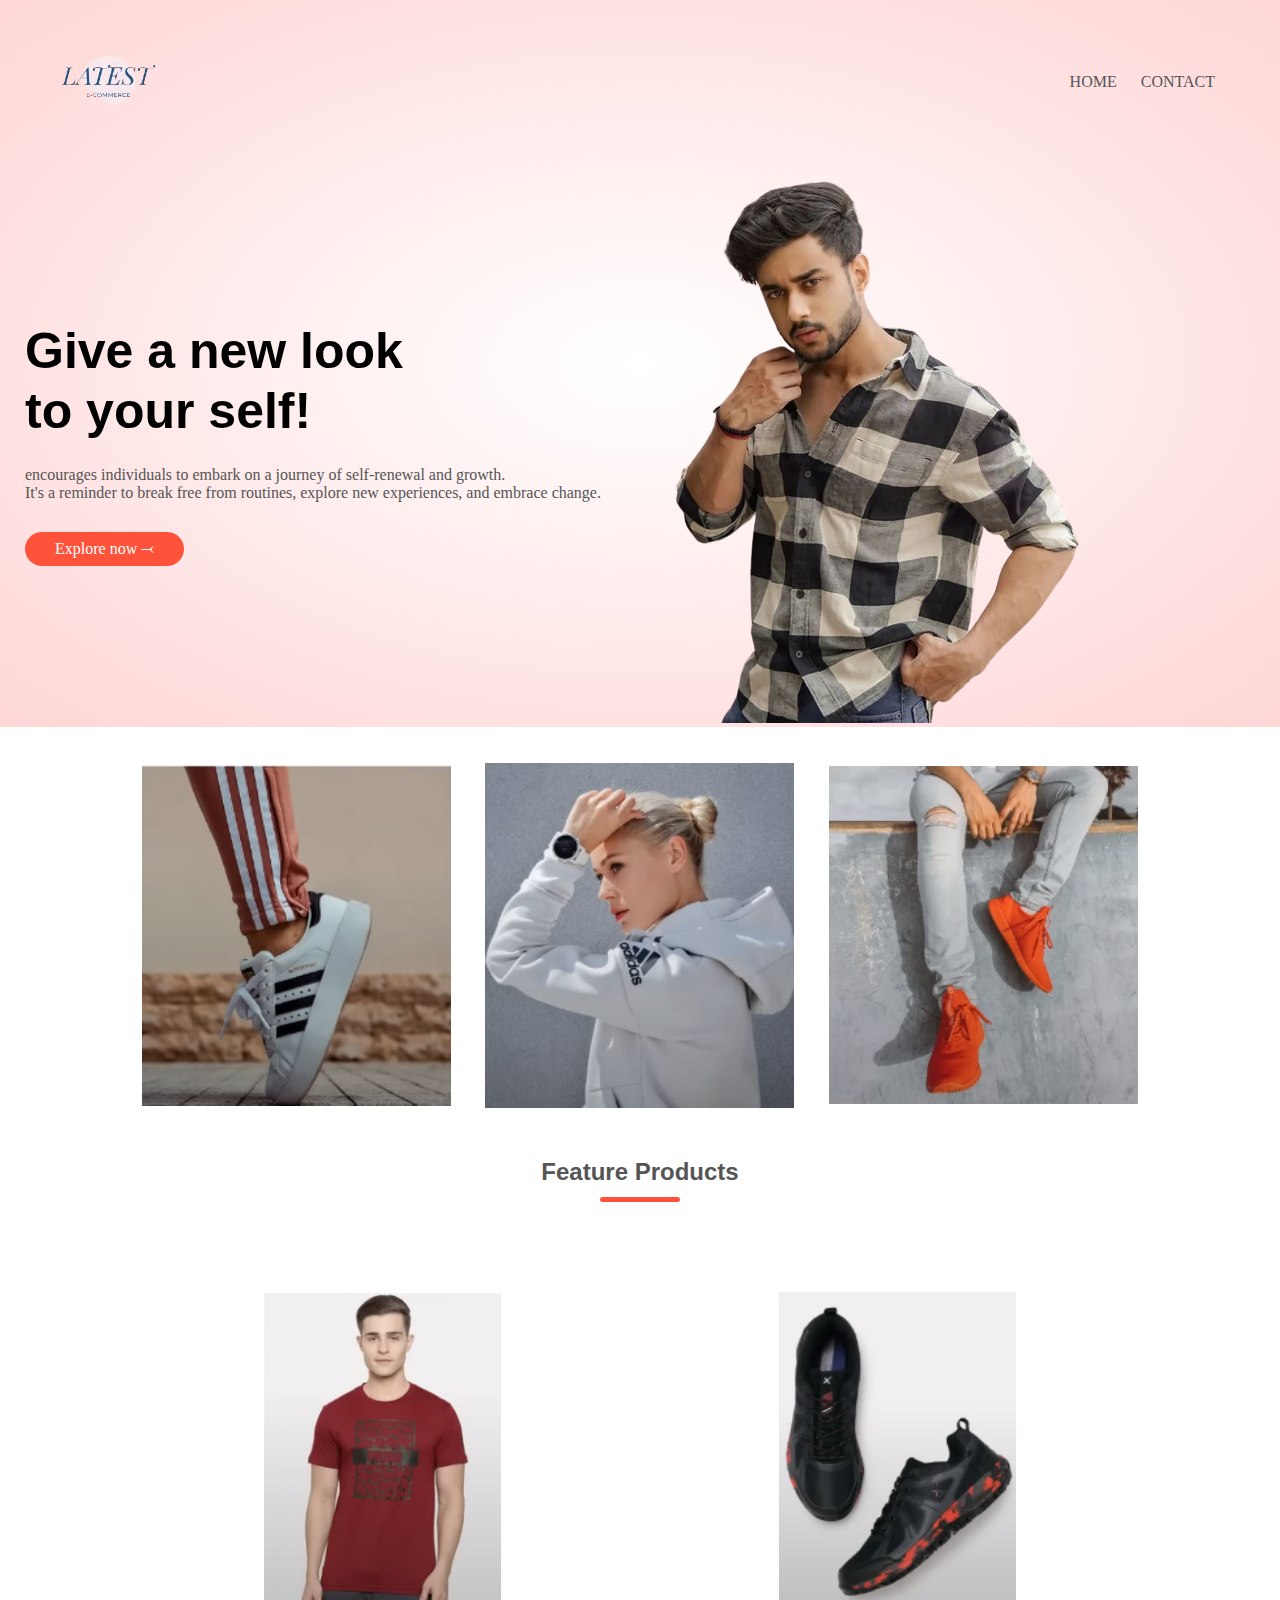
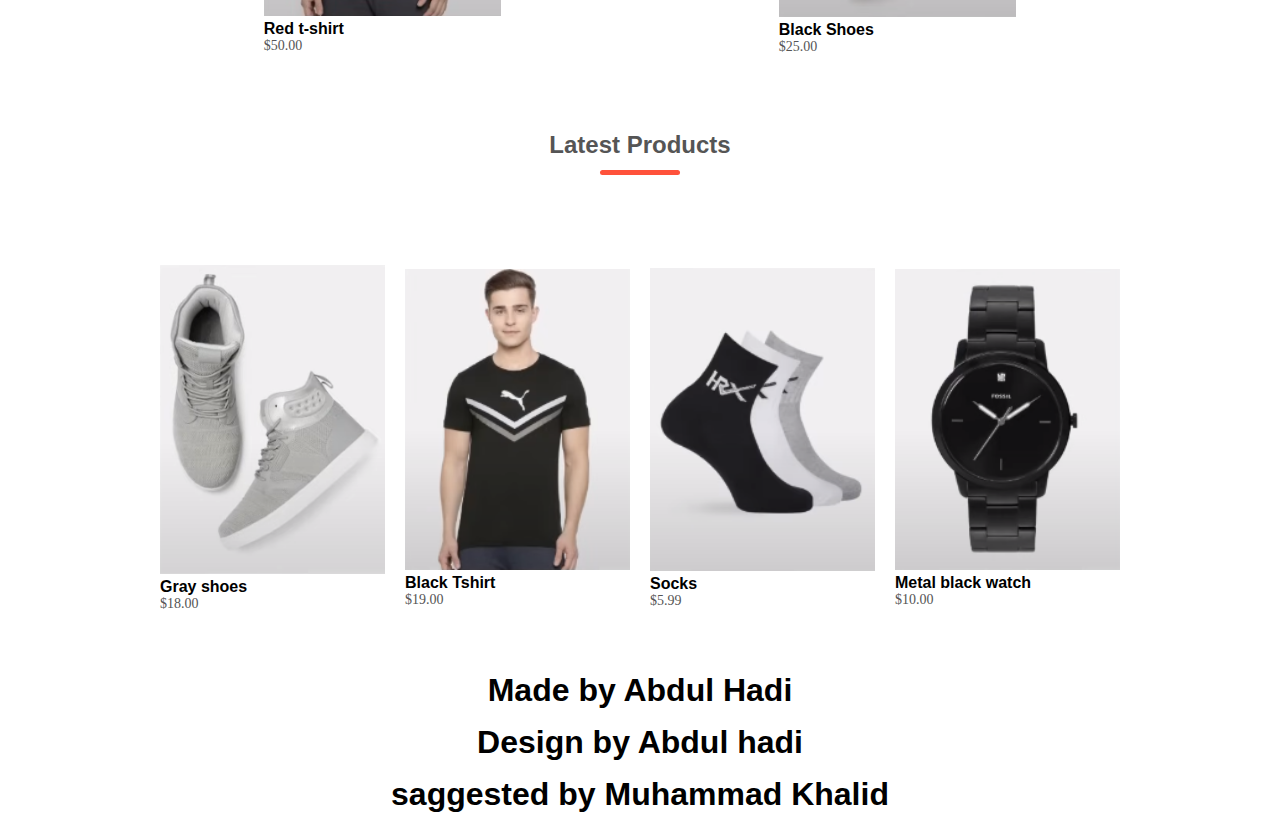
<file: index.html>
<!DOCTYPE html>
<html>
<head>
    <meta name="viewport" content="width=device-width, initial-scale=1.0">
    <title>Latest | Ecommerce website</title>
    <link rel="stylesheet" href="style.css">

</head>
<body>
<div class="header">
    <div class="container">

        <div class="navbar">
            <div class="logo">
                <img src="LOGO-removebg-preview.png" height="120px">
            </div>
            <nav>
                <ul>
                    <li><a href="index.html">HOME</a></li>
                   
                    <li><a href="CO.html">CONTACT</a></li>
                    
                
                </ul>
            </nav>
        </div>
        <div class="row"><div class="col-2">
            <h1>Give a new look <br>to your self!</h1>
            <p>encourages individuals to embark on a journey of self-renewal and growth.<br>
                It's a reminder to break free from routines, explore new experiences, and embrace change. </p>
            <a href="" class="btn">Explore now &#10521;</a>
            </div>
                <div class="col-2">
                    <img src="MODEL 1.png">
                </div>
            </div>
        
        <style>
            h1{
                font-family: 'Lucida Sans', 'Lucida Sans Regular', 'Lucida Grande', 'Lucida Sans Unicode', Geneva, Verdana, sans-serif;
            }
        </style>
    </div>
</div>
<br>
<br>
<!-------- featured cetegories -------->
<div class="cetegories">
    <div class="small-container">
    <div class="row">
        <div class="col-3">
     <img src="pant.png">       
        </div> 
        <div class="col-3">
         <img src="shirt.png">
        </div> 
        <div class="col-3">
<img src="shoes.png">
        </div> 
    </div>
    </div>
</div>

<!-------- featured Product -------->
<div class="small-container">
    <h2 class="title">Feature Products</h2>
<div class="row">
    <div class="col-4">
        <img src="festure 1.png">
        <h4>Red t-shirt</h4>
        <p>$50.00</p>
    </div>

    <div class="col-4">
        <img src="black shoes.png">
        <h4>Black Shoes</h4>
        <p>$25.00</p>
    </div>
    <style>
        h2{
            font-family: 'Lucida Sans', 'Lucida Sans Regular', 'Lucida Grande', 'Lucida Sans Unicode', Geneva, Verdana, sans-serif;
        }
    </style>
</div>
<h2 class="title">Latest Products</h2>
<div class="small-container">
<div class="row">
    <div class="col-4">
       <a href="product1.html"><img src="product 1.png".png></a> 
        <h4>Gray shoes</h4>
        <p>$18.00</p>
    </div>

    <div class="col-4">
        <a href="product2.html"><img src="product 2.png"></a>
        <h4>Black Tshirt</h4>
        <p>$19.00</p>
    </div>
    <div class="col-4">
       <a href="product3.html"><img src="product 3.png"></a> 
        <h4>Socks</h4>
        <p>$5.99</p>
    </div>
    <div class="col-4">
        <a href="product4.html"><img src="product 4.png"></a>
        <h4>Metal black watch</h4>
        <p>$10.00</p>
    </div>
    
</div>
</div>

<style>
    h4{
        font-family: 'Lucida Sans', 'Lucida Sans Regular', 'Lucida Grande', 'Lucida Sans Unicode', Geneva, Verdana, sans-serif;
    }
    h1{
        font-family: 'Segoe UI', Tahoma, Geneva, Verdana, sans-serif;
    }

</style>
<div class="col-5">
<center><H1>Made by Abdul Hadi</H1>
    <h1>Design by Abdul hadi</h1>
    <h1>saggested by Muhammad Khalid</h1></center>
</div>
</body>
</html>
</file>
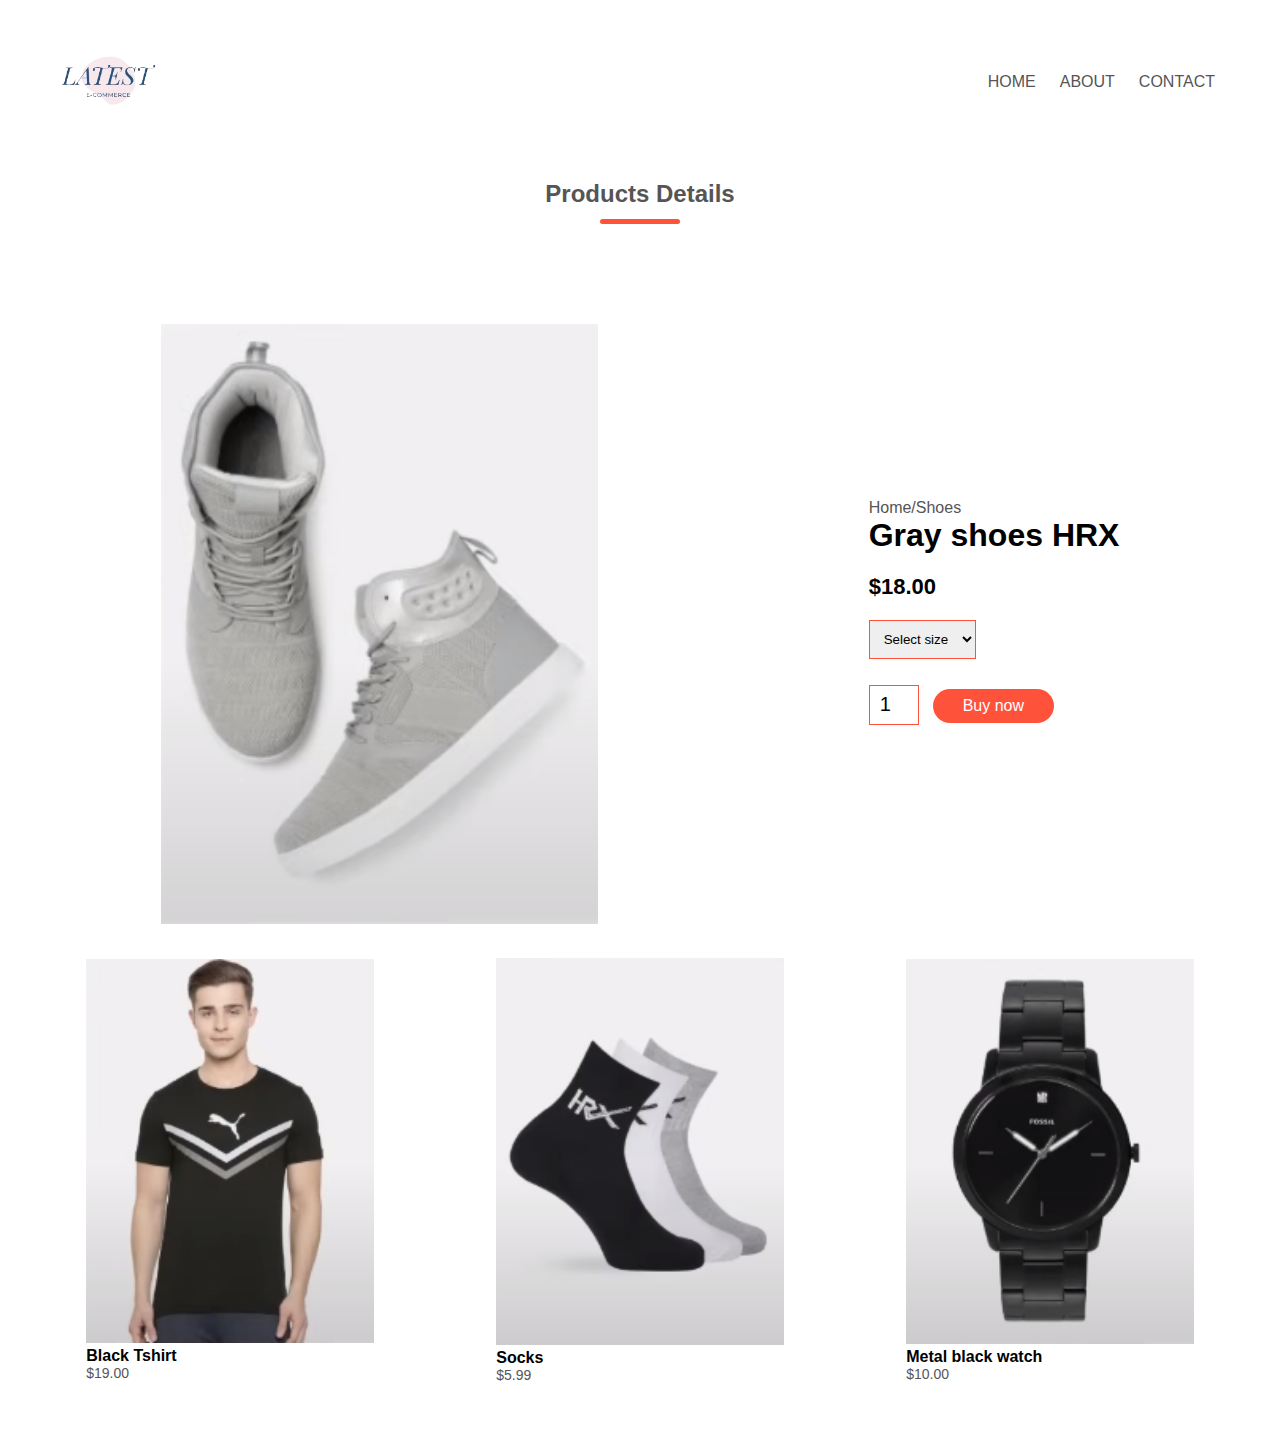
<file: product1.html>
<!DOCTYPE html>
<html>
<head>
    <meta charset="UTF-8">
    <meta name="viewport" content="width=device-width, initial-scale=1.0">
    <title>Document</title>
    <link rel="stylesheet" href="product.css">
    <style>
        a{
            font-family: 'Lucida Sans', 'Lucida Sans Regular', 'Lucida Grande', 'Lucida Sans Unicode', Geneva, Verdana, sans-serif;
        }
        h2{
            font-family: 'Lucida Sans', 'Lucida Sans Regular', 'Lucida Grande', 'Lucida Sans Unicode', Geneva, Verdana, sans-serif;

        }
        h1{
            font-family: 'Lucida Sans', 'Lucida Sans Regular', 'Lucida Grande', 'Lucida Sans Unicode', Geneva, Verdana, sans-serif;

        }
        p{

            font-family: 'Lucida Sans', 'Lucida Sans Regular', 'Lucida Grande', 'Lucida Sans Unicode', Geneva, Verdana, sans-serif;

        }
        h4{
            font-family: 'Lucida Sans', 'Lucida Sans Regular', 'Lucida Grande', 'Lucida Sans Unicode', Geneva, Verdana, sans-serif;

        }
    </style>
</head>
<body>
    <div class="header">
        <div class="container">
    
            <div class="navbar">
                <div class="logo">
                    <img src="LOGO-removebg-preview.png" height="120px">
                </div>
                <nav>
                    <ul>
                        <li><a href="index.html">HOME</a></li>
                        <li><a href="">ABOUT</a></li>
                        <li><a href="">CONTACT</a></li>
                        
                    
                    </ul>
                </nav>
            </div>

            <h2 class="title">Products Details</h2>
<!-----single product detail------->
<div class="small-container single-product">
    <div class="row">
    <div class="col-3">
        <img src="product 1.png" height="600px">
    </div>
    <div class="col-3">
        <p>Home/Shoes</p>
        <h1>Gray shoes HRX</h1>
        <h4>$18.00</h4>
        <select>
            <option>Select size</option>
            <option>XXL</option>
            <option>XL</option>
            <option>LARGE</option>
            <option>MEDIUM</option>
            <option>SMALL</option>
        </select>
        <input type="number" value="1">
        <a href="shopping.html" class="btn">Buy now</a>
    </div>
</div>
</div>





<div class="small-container">
<div class="row">
  

    <div class="col-4">
        <img src="product 2.png">
        <h4>Black Tshirt</h4>
        <p>$19.00</p>
    </div>
    <div class="col-4">
        <img src="product 3.png">
        <h4>Socks</h4>
        <p>$5.99</p>
    </div>
    <div class="col-4">
        <img src="product 4.png">
        <h4>Metal black watch</h4>
        <p>$10.00</p>
    </div>
</div>
</div>



</body>
</html>
</file>
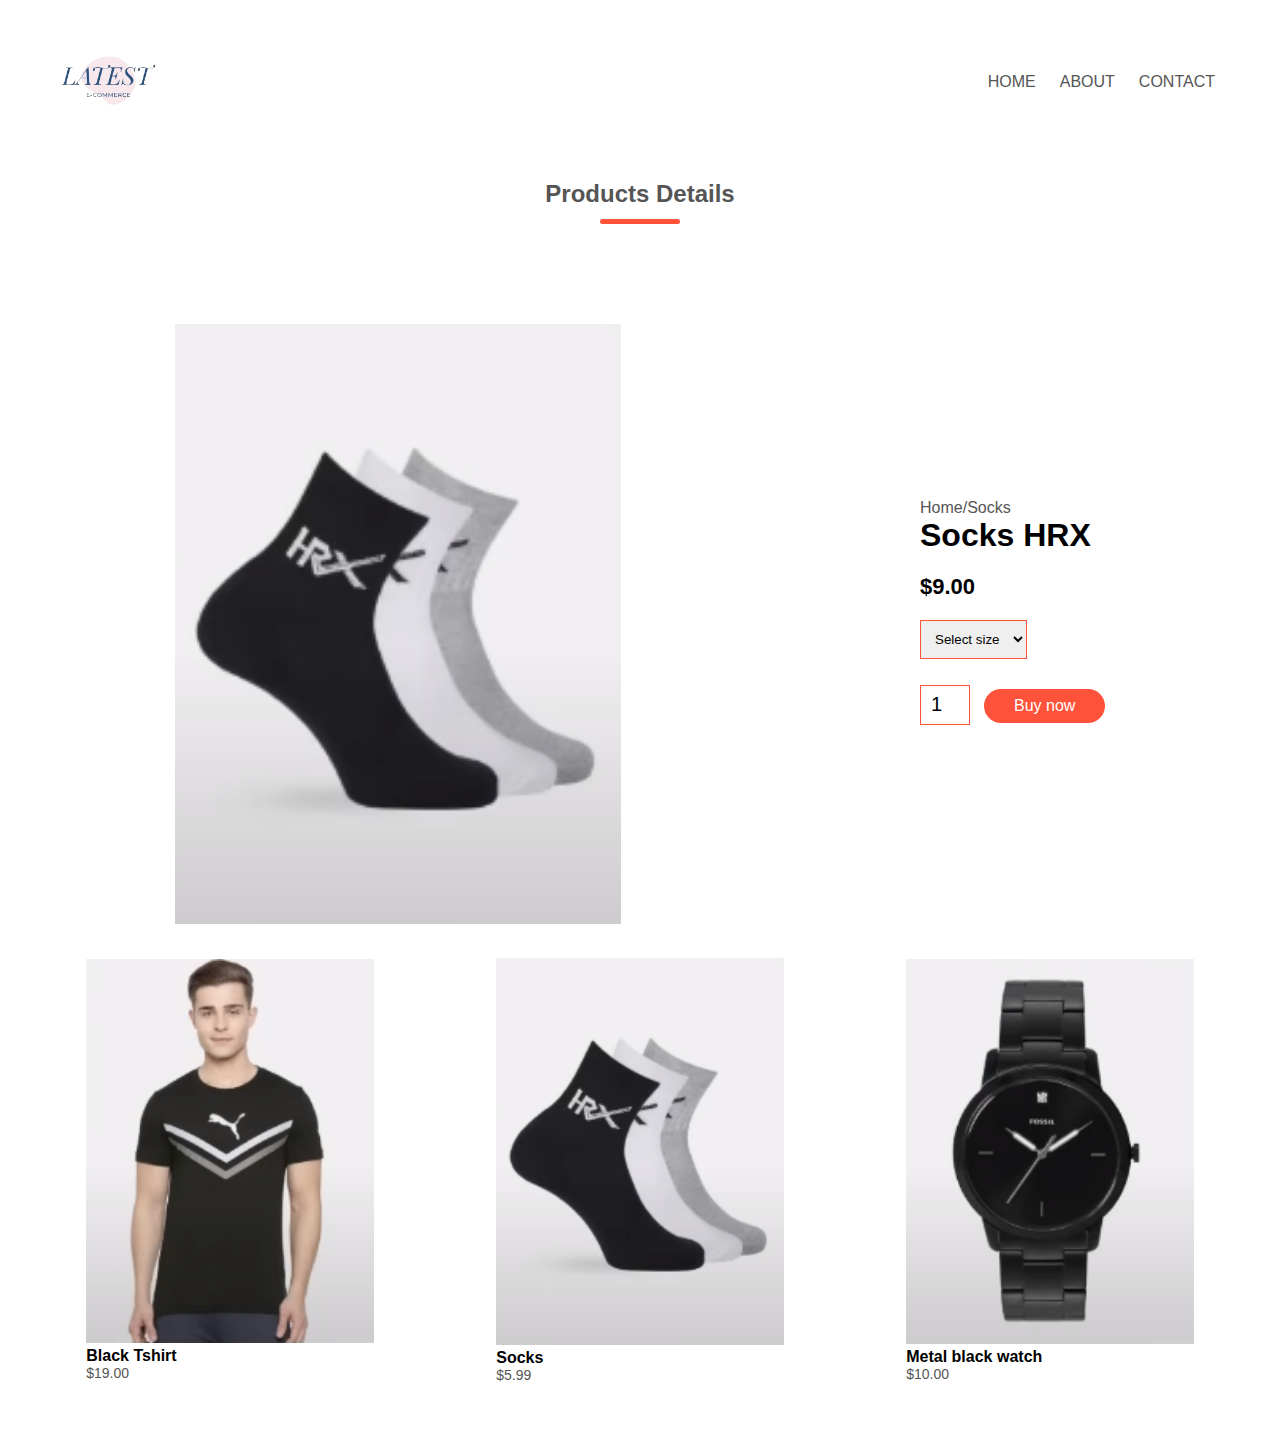
<file: product3.html>
<!DOCTYPE html>
<html>
<head>
    <meta charset="UTF-8">
    <meta name="viewport" content="width=device-width, initial-scale=1.0">
    <title>Document</title>
    <link rel="stylesheet" href="product.css">
    <style>
        a{
            font-family: 'Lucida Sans', 'Lucida Sans Regular', 'Lucida Grande', 'Lucida Sans Unicode', Geneva, Verdana, sans-serif;
        }
        h2{
            font-family: 'Lucida Sans', 'Lucida Sans Regular', 'Lucida Grande', 'Lucida Sans Unicode', Geneva, Verdana, sans-serif;

        }
        h1{
            font-family: 'Lucida Sans', 'Lucida Sans Regular', 'Lucida Grande', 'Lucida Sans Unicode', Geneva, Verdana, sans-serif;

        }
        p{

            font-family: 'Lucida Sans', 'Lucida Sans Regular', 'Lucida Grande', 'Lucida Sans Unicode', Geneva, Verdana, sans-serif;

        }
        h4{
            font-family: 'Lucida Sans', 'Lucida Sans Regular', 'Lucida Grande', 'Lucida Sans Unicode', Geneva, Verdana, sans-serif;

        }
    </style>
</head>
<body>
    <div class="header">
        <div class="container">
    
            <div class="navbar">
                <div class="logo">
                    <img src="LOGO-removebg-preview.png" height="120px">
                </div>
                <nav>
                    <ul>
                        <li><a href="index.html">HOME</a></li>
                        <li><a href="">ABOUT</a></li>
                        <li><a href="">CONTACT</a></li>
                        
                    
                    </ul>
                </nav>
            </div>

            <h2 class="title">Products Details</h2>
<!-----single product detail------->
<div class="small-container single-product">
    <div class="row">
    <div class="col-3">
        <img src="product 3.png" height="600px">
    </div>
    <div class="col-3">
        <p>Home/Socks</p>
        <h1>Socks HRX</h1>
        <h4>$9.00</h4>
        <select>
            <option>Select size</option>
            <option>XXL</option>
            <option>XL</option>
            <option>LARGE</option>
            <option>MEDIUM</option>
            <option>SMALL</option>
        </select>
        <input type="number" value="1">
        <a href="shopping.html" class="btn">Buy now</a>
    </div>
</div>
</div>





<div class="small-container">
<div class="row">
  

    <div class="col-4">
        <img src="product 2.png">
        <h4>Black Tshirt</h4>
        <p>$19.00</p>
    </div>
    <div class="col-4">
        <img src="product 3.png">
        <h4>Socks</h4>
        <p>$5.99</p>
    </div>
    <div class="col-4">
        <img src="product 4.png">
        <h4>Metal black watch</h4>
        <p>$10.00</p>
    </div>
</div>
</div>



</body>
</html>
</file>
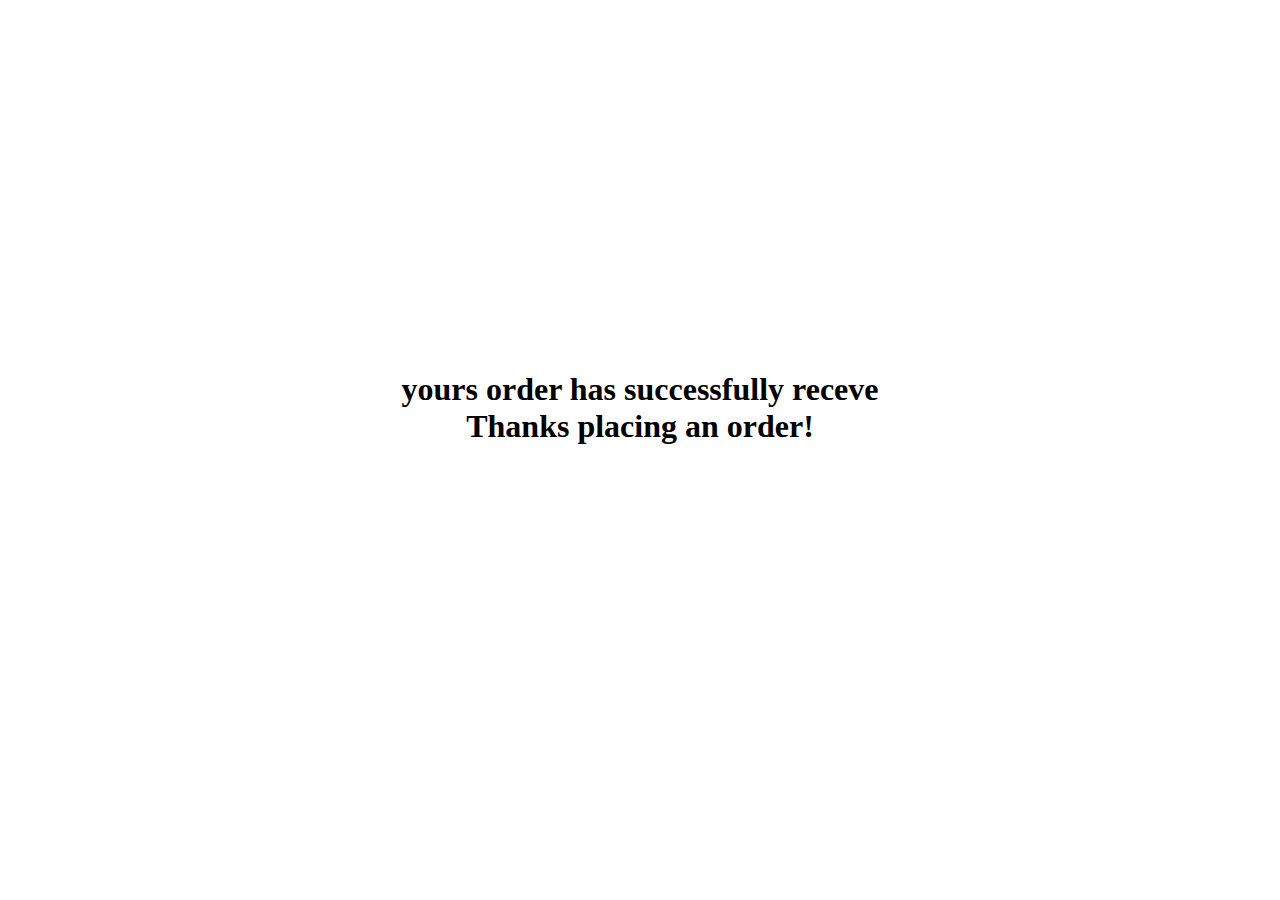
<file: recive.html>
<!DOCTYPE html>
<html>
<head>
    <meta charset="UTF-8">
    <meta name="viewport" content="width=device-width, initial-scale=1.0">
    <title>Document</title>
</head>
<body>
    <br><br><br><br><br><br><br><br><br><br><br><br><br><br>
    <br><br><br><br><br>
    <center><h1>yours order has successfully receve <br>Thanks placing an order!
    </h1></center>
    
</body>
</html>
</file>
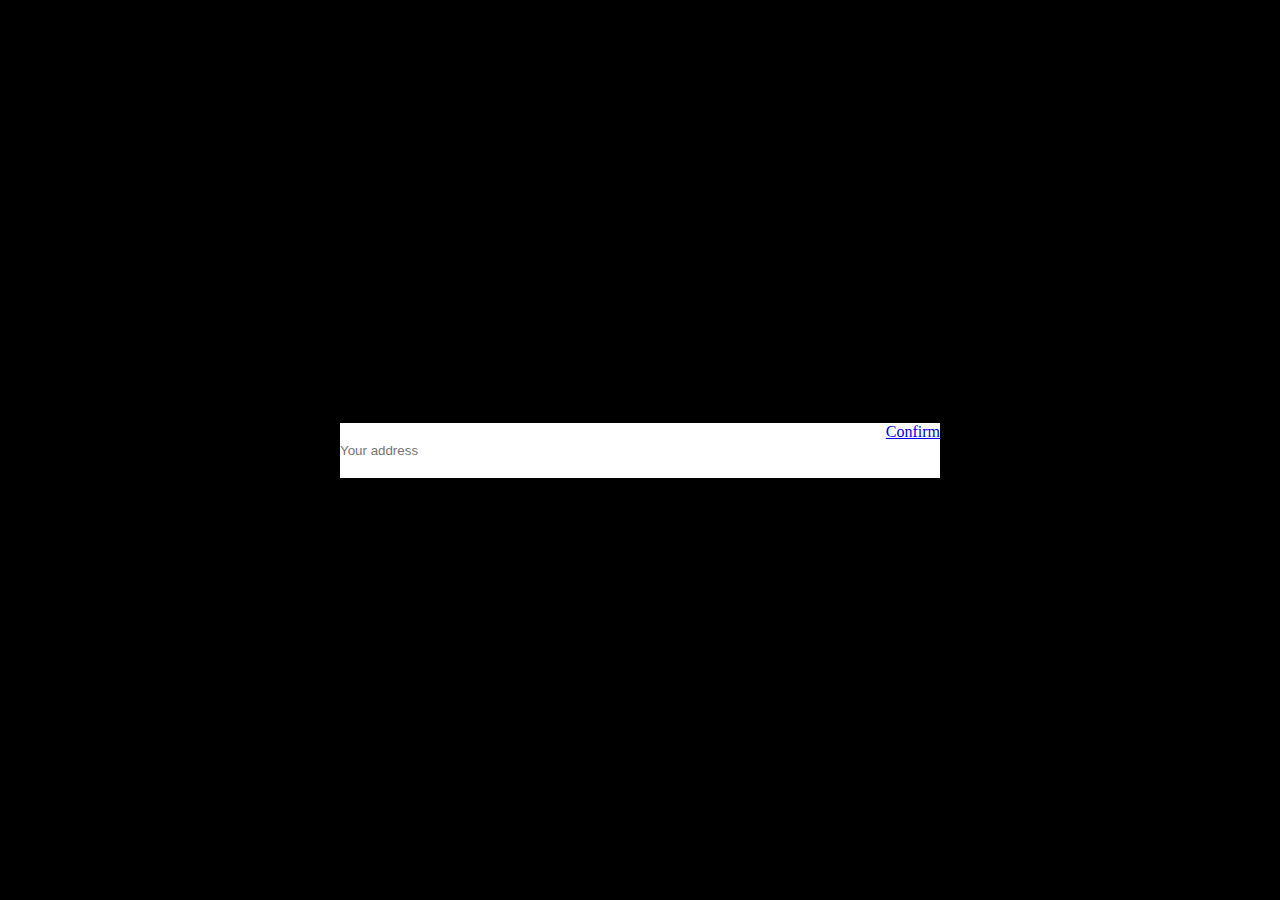
<file: shopping.html>
<!DOCTYPE html>
<html>
<head>
    <meta charset="UTF-8">
    <meta name="viewport" content="width=device-width, initial-scale=1.0">
    <title>Document</title>
    <link rel="stylesheet" href="shop.css">
  <style>
    body{
        background-color: black;
    
    }

  </style>
</head>
<body>

  <div class="container">
        <form>
            <input type="text" placeholder="Your address">
            <center><a href="recive.html">Confirm</a></center>
        </form>
    </div>
    
</body>
</html>
</file>
<file: style.css>
*{
    margin: 0;
    padding: 0;
    box-sizing: border-box;

}
.navbar{
    display: flex;
    align-items: center;
    padding: 20px;

}
nav{
    flex: 1;
    text-align: right;
}
nav ul{
    display: inline-block;
    list-style-type:none;

}
nav ul li{
    display: inline-block;
    margin-right: 20px;
}
a{
    text-decoration: none;
    color: #555;
}
p{
    color: #555;
}
.container{
    max-width: 1300px;
    margin: auto;
    padding-left: 25px;
    padding-right: 25px;

}
.row{
    display: flex;
    align-items: center;
    flex-wrap: wrap;
    justify-content: space-around;

}
.col-2{
flex-basis: 50%;
min-width: 300px;
}
.col-2 img{
    max-width: 100%;
    padding: 50px 5;
    
}
.col-2 h1{
    font-size: 50px;
    line-height: 60px;
    margin: 25px 0;
}
.btn{
    display: inline-block;
    background: #ff523b;
    color: #fff;
    padding: 8px 30px;
    margin: 30px 0;
    border-radius: 30px;
    transition: background 0.5;
}
.btn:hover{
    background: #563434;
}
.header{
    
    background: radial-gradient(#fff, #ffd6d6);
}
.categories{
    margin: 70px 0;

}
.col-3{
flex-basis: 30%;
min-width: 250px;
margin-bottom: 30px;
}
.col-3 img{
    width: 100%;
}
.small-container{
    max-width: 1080px;
    margin: auto;
    padding-left: 25px;
    padding-right: 25px;

}
.col-4{
flex-basis: 25%;
padding: 10px;
min-width: 200px;
margin-bottom: 50px;
transition: transform 0.5s;

}
.col-4 img{
    width: 100%;
}
.title{
    text-align: center;
    margin: 0 auto 80px;
    position: relative;
    line-height: 60px;
    color: #555;
}

.title::after{
    content: '';
    background: #ff523b;
    width: 80px;
height: 5px;
border-radius: 5px;
position: absolute;
bottom: 0;
left: 50%;
transform: translateX(-50%);
}
.h4{
    color: #555;
    font-weight: normal;
}
.col-4 p{
    font-size: 14px;


}
.col-4:hover{
transform: translateY(-5px);
}
.col-5 h1{
   margin-bottom: 15px;
}
</file>
<file: product.css>
*{
    margin: 0;
    padding: 0;
    box-sizing: border-box;

}
.navbar{
    display: flex;
    align-items: center;
    padding: 20px;

}
nav{
    flex: 1;
    text-align: right;
}
nav ul{
    display: inline-block;
    list-style-type:none;

}
nav ul li{
    display: inline-block;
    margin-right: 20px;
}
a{
    text-decoration: none;
    color: #555;
}
p{
    color: #555;
}
.container{
    max-width: 1300px;
    margin: auto;
    padding-left: 25px;
    padding-right: 25px;

}
.row{
    display: flex;
    align-items: center;
    flex-wrap: wrap;
    justify-content: space-around;
}
.col-4{
    flex-basis: 25%;
    padding: 10px;
    min-width: 200px;
    margin-bottom: 50px;
    transition: transform 0.5s;
}    
.col-4 img{
    width: 100%;
}
.title{
    text-align: center;
    margin: 0 auto 80px;
    position: relative;
    line-height: 60px;
    color: #555;
}

.title::after{
    content: '';
    background: #ff523b;
    width: 80px;
height: 5px;
border-radius: 5px;
position: absolute;
bottom: 0;
left: 50%;
transform: translateX(-50%);
}
.h4{
    color: #555;
    font-weight: normal;
}
.col-4 p{
    font-size: 14px;


}
.col-4:hover{
transform: translateY(-5px);
}
.btn{
    display: inline-block;
    background: #ff523b;
    color: #fff;
    padding: 8px 30px;
    margin: 30px 0;
    border-radius: 30px;
    transition: background 0.5;
}
.btn:hover{
    background: #563434;
}
/*-------single product details-----*/
.single-product{
    margin-top: 80px;

}
.single-product .col-3 img{
    padding: 0;
}
.single-product .col-3{
    padding: 20px;
}
.single-product h4{
    margin: 20px 0;
    font-size: 22px;
    font-weight: bold;
}
.single-product select{
    display: block;
    padding: 10px;
    margin-top: 20px;
    border: 1px solid #ff523b;
}
.single-product input{
    width: 50px;
    height:40px ;
    padding-left: 10px;
    font-size: 20px;
    margin-right: 10px;
    border: 1px solid #ff523b;
}
input:focus{
    outline: none;
}
</file>
<file: shop.css>
*{
    margin: 0;
    padding: 0;
    box-sizing: border-box;
}
.container{
    width: 100%;
    height: 100vh;
    display: flex;
    align-items: center;
    justify-content: center;

}
form{
    background: #fff;
    width: 600px ;
    height: 55px;
    display: flex;
}
form input{
    flex: 1;
    border: none;
    outline: none;

}
form button{
    background: tomato;
    padding: 10px 50px;
    border: none;
    outline: none;
    color: #fff;
    letter-spacing: 1px;
    cursor: pointer;

}
</file>
